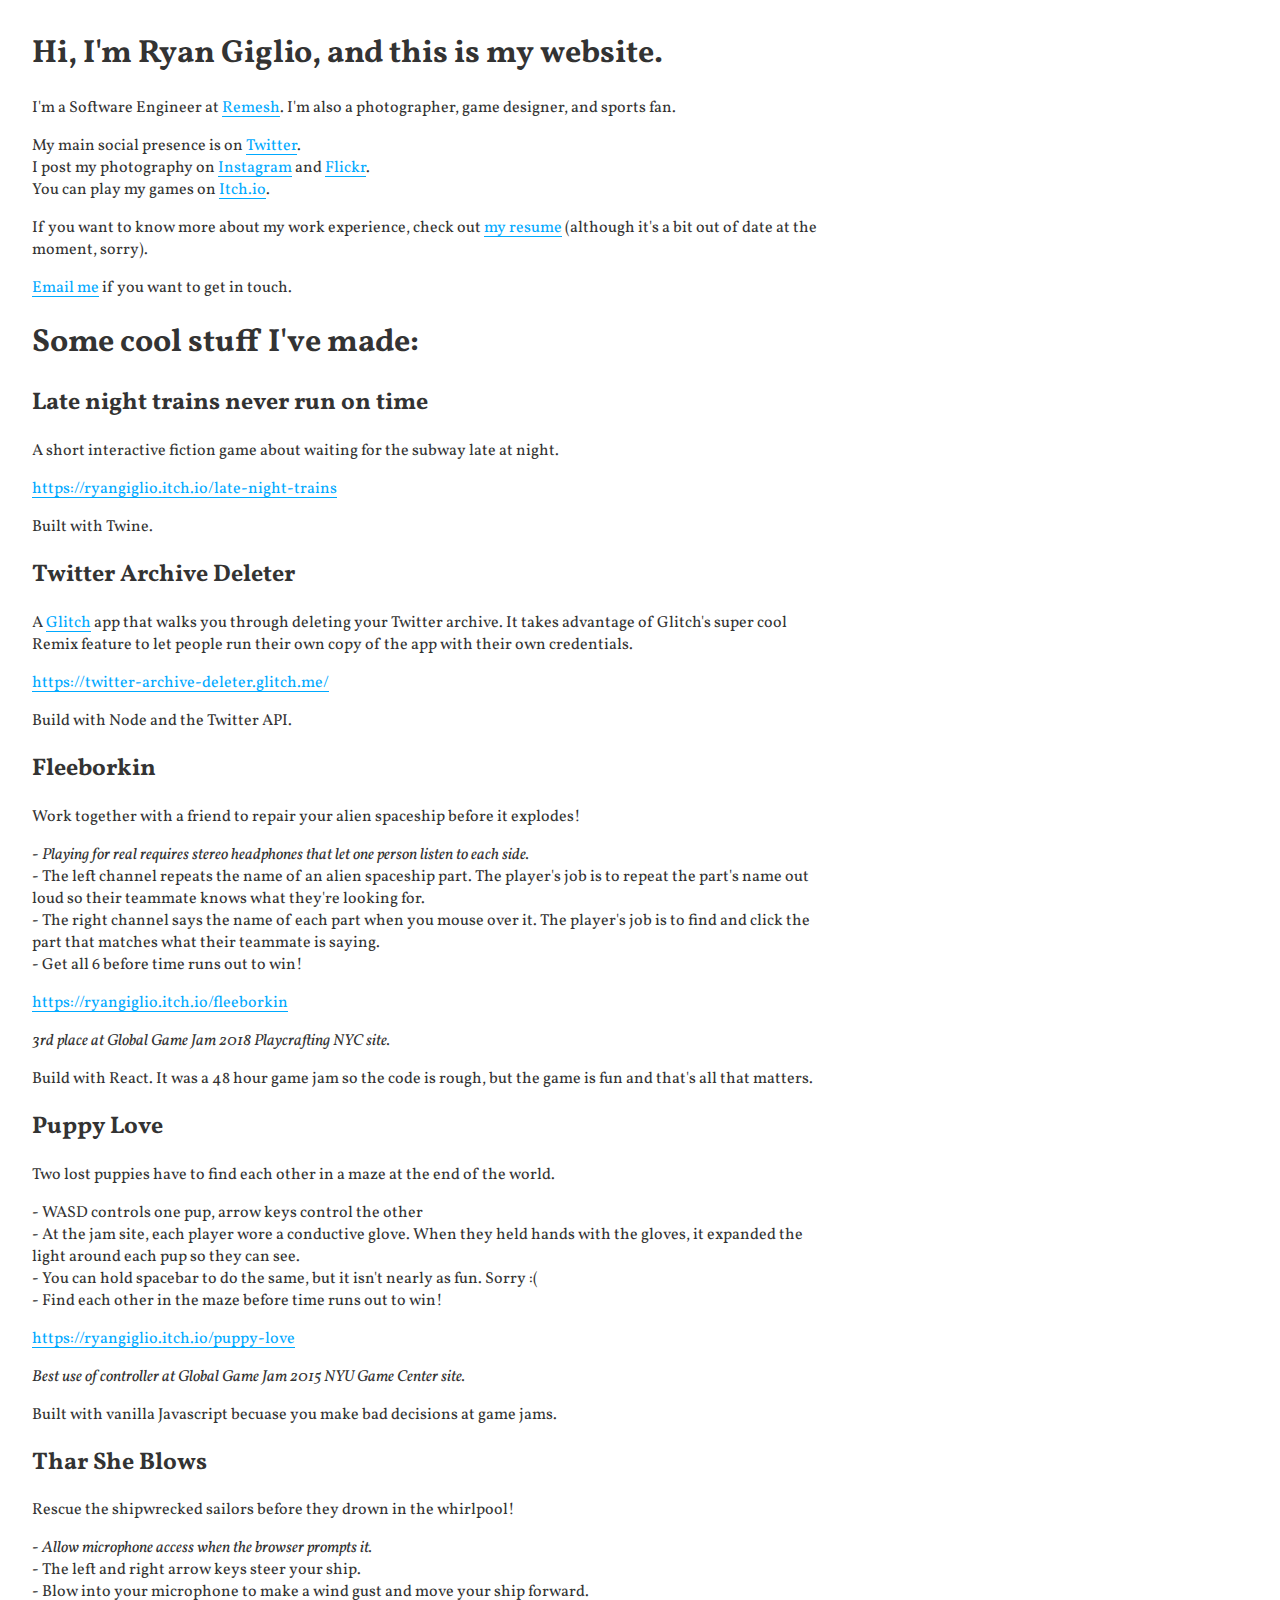
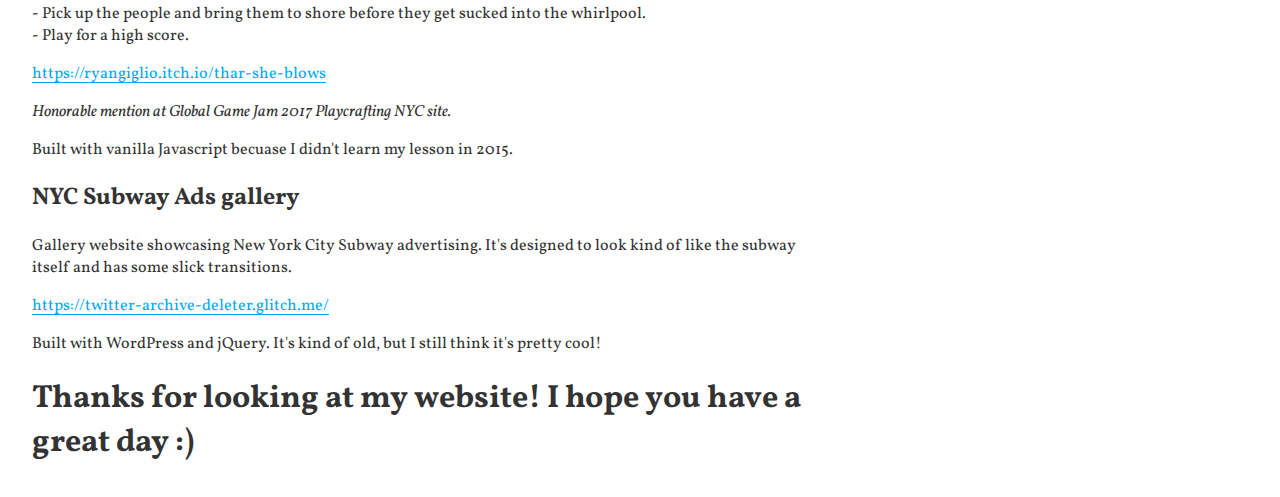
<file: index.html>
<!DOCTYPE html>
<html lang="en">
  <head>
    <meta charset="utf-8">
    <meta content="ie=edge" http-equiv="x-ua-compatible">
    <title>
      Ryan Giglio's cool website
    </title>
    <meta content="" name="description">
    <meta content="width=device-width, initial-scale=1, shrink-to-fit=no" name=
    "viewport">
    <link href="/css/style.css" rel="stylesheet">
    <link href="https://fonts.googleapis.com/css?family=Vollkorn:400,700,400italic" rel="stylesheet">
  </head>
  <body>
    <h1>
      Hi, I'm Ryan Giglio, and this is my website.
    </h1>

    <p>
      I'm a Software Engineer at <a href="https://remesh.ai/" target=
      "_blank">Remesh</a>. I'm also a photographer, game designer, and sports fan.
    </p>

    <p>
      My main social presence is on <a href="https://twitter.com/ryangiglio"
      target="_blank">Twitter</a>.
      <br/>I post my photography on <a href=
      "https://www.instagram.com/ryangiglio/" target="_blank">Instagram</a> and <a href="https://www.flickr.com/photos/ryangiglio/" target="_blank">Flickr</a>.
      <br />You can play my games on <a href="https://ryangiglio.itch.io/" target="_blank">Itch.io</a>.
    </p>

    <p>
      If you want to know more about my work experience, check out <a href=
      "/files/RyanGiglio-Resume.pdf" target="_blank">my resume</a> (although it's a bit out of date at the moment, sorry).
    </p>

    <p>
      <a href="mailto:rg@ryangiglio.com" target="_blank">Email me</a> if you want to get in touch.
    </p>

    <h1>
      Some cool stuff I've made:
    </h1>

    <h2>
      Late night trains never run on time
    </h2>

    <p>
      A short interactive fiction game about waiting for the subway late at night.
    </p>

    <p>
      <a href="https://ryangiglio.itch.io/late-night-trains" target=
      "_blank">https://ryangiglio.itch.io/late-night-trains</a>
    </p>

    <p>
      Built with Twine.
    </p>

    <h2>
      Twitter Archive Deleter
    </h2>

    <p>
      A <a href="https://glitch.com">Glitch</a> app that walks you through
      deleting your Twitter archive. It takes advantage of Glitch's super cool
      Remix feature to let people run their own copy of the app with their own
      credentials.
    </p>

    <p>
      <a href="https://twitter-archive-deleter.glitch.me/" target=
      "_blank">https://twitter-archive-deleter.glitch.me/</a>
    </p>

    <p>
      Build with Node and the Twitter API.
    </p>

    <h2>
      Fleeborkin
    </h2>

    <p>
      Work together with a friend to repair your alien spaceship before it
      explodes!
    </p>

    <p>
      - <i>Playing for real requires stereo headphones that let one person
      listen to each side.</i><br>
      - The left channel repeats the name of an alien spaceship part. The
      player's job is to repeat the part's name out loud so their teammate
      knows what they're looking for.<br>
      - The right channel says the name of each part when you mouse over it.
      The player's job is to find and click the part that matches what their
      teammate is saying.<br>
      - Get all 6 before time runs out to win!
    </p>

    <p>
      <a href="https://ryangiglio.itch.io/fleeborkin" target=
      "_blank">https://ryangiglio.itch.io/fleeborkin</a>
    </p>

    <p>
      <i>3rd place at Global Game Jam 2018 Playcrafting NYC site.</i>
    </p>

    <p>
      Build with React. It was a 48 hour game jam so the code is rough, but the
      game is fun and that's all that matters.
    </p>

    <h2>
      Puppy Love
    </h2>

    <p>
      Two lost puppies have to find each other in a maze at the end of the
      world.
    </p>

    <p>
      - WASD controls one pup, arrow keys control the other<br>
      - At the jam site, each player wore a conductive glove. When they held
      hands with the gloves, it expanded the light around each pup so they can
      see.<br>
      - You can hold spacebar to do the same, but it isn't nearly as fun. Sorry
      :(<br>
      - Find each other in the maze before time runs out to win!
    </p>

    <p>
      <a href="https://ryangiglio.itch.io/puppy-love" target=
      "_blank">https://ryangiglio.itch.io/puppy-love</a>
    </p>

    <p>
      <i>Best use of controller at Global Game Jam 2015 NYU Game Center
      site.</i>
    </p>

    <p>
      Built with vanilla Javascript becuase you make bad decisions at game
      jams.
    </p>

    <h2>
      Thar She Blows
    </h2>

    <p>
      Rescue the shipwrecked sailors before they drown in the whirlpool!
    </p>

    <p>
      - <i>Allow microphone access when the browser prompts it.</i><br>
      - The left and right arrow keys steer your ship.<br>
      - Blow into your microphone to make a wind gust and move your ship forward.<br>
      - Pick up the people and bring them to shore before they get sucked into
      the whirlpool.<br>
      - Play for a high score.
    </p>

    <p>
      <a href="https://ryangiglio.itch.io/thar-she-blows" target=
      "_blank">https://ryangiglio.itch.io/thar-she-blows</a>
    </p>

    <p>
      <i>Honorable mention at Global Game Jam 2017 Playcrafting NYC site.</i>
    </p>

    <p>
      Built with vanilla Javascript becuase I didn't learn my lesson in 2015.
    </p>

    <h2>
      NYC Subway Ads gallery
    </h2>

    <p>
      Gallery website showcasing New York City Subway advertising. It's
      designed to look kind of like the subway itself and has some slick
      transitions.
    </p>

    <p>
      <a href="https://twitter-archive-deleter.glitch.me/" target=
      "_blank">https://twitter-archive-deleter.glitch.me/</a>
    </p>

    <p>
      Built with WordPress and jQuery. It's kind of old, but I still think it's
      pretty cool!
    </p>

    <h1>
      Thanks for looking at my website! I hope you have a great day :)
    </h1>
  </body>
</html>
</file>
<file: css/style.css>
body {
  max-width: 800px;
  margin: 2em;

  color: #333333;
  font-family: "Vollkorn", serif;
}

/* Bottom border that turns into background block */
a:link::before {
  position: absolute;
  bottom: 2px;
  left: 0;

  display: block;

  z-index: -1;

  width: 100%;
  height: 1px;

  background-color: #00a9ff;

  content: '';

  transition: all 200ms;
}

/* Link styles */
a:link {
  position: relative;
  color: #00a9ff;
  text-decoration: none;
}

a:visited {
  color: #d84df7;
}
a:visited::before {
  background-color: #d84df7;
}
a:hover,
a:focus {
  color: white;
  outline: none;
  transition: all 200ms;
}
a:active {
  top: 2px;
  left: 1px;
}
a:hover::before,
a:focus::before,
a:active::before {
  height: calc(100% - 2px);
  transition: all 200ms;
}
</file>
